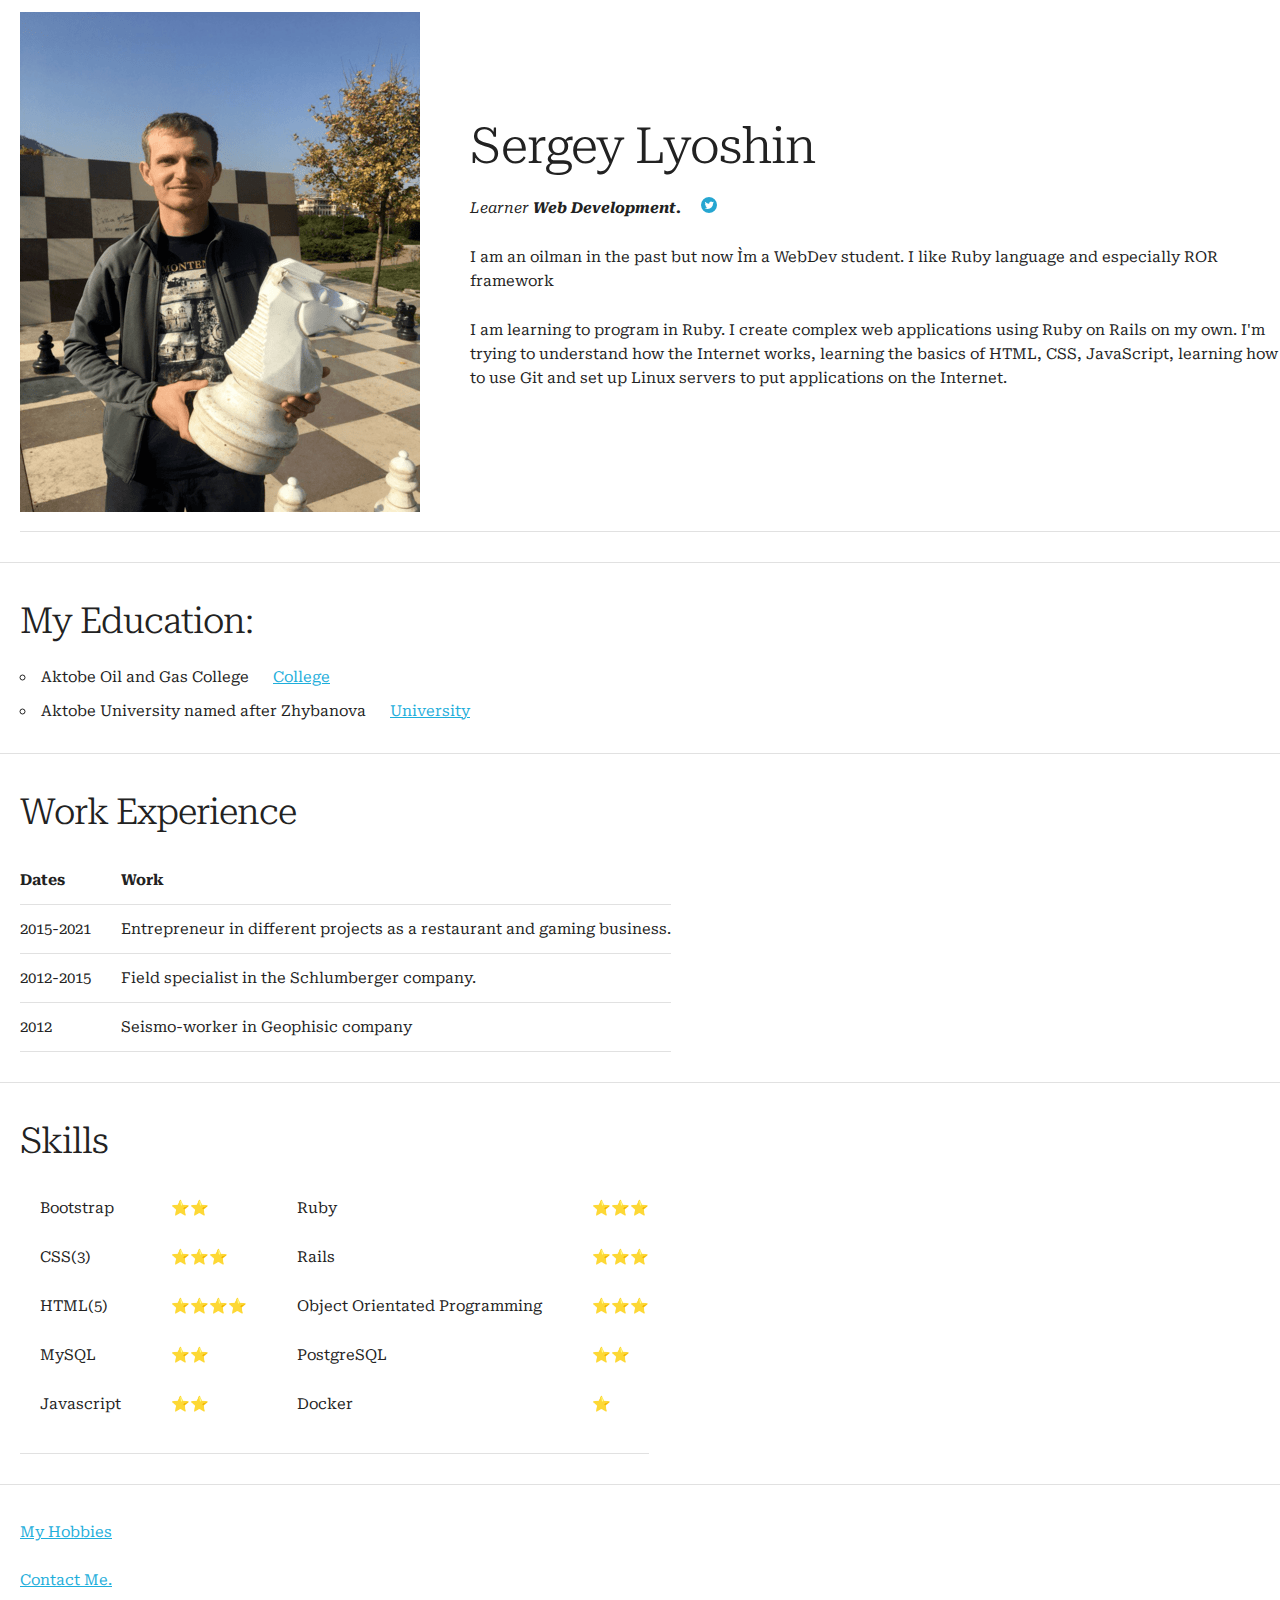
<file: index.html>
<!DOCTYPE html>
<html lang="en" dir="ltr">

<head>
  <meta charset="utf-8">
  <title>Sergey Lyoshin CV</title>
  <link rel="preconnect" href="https://fonts.googleapis.com">
  <link rel="preconnect" href="https://fonts.gstatic.com" crossorigin>
  <link href="https://fonts.googleapis.com/css2?family=Roboto+Serif:ital@0;1&display=swap" rel="stylesheet">
  <link rel="stylesheet" href="css/normalize.css">
  <link rel="stylesheet" href="css/skeleton.css">
</head>

<body>
  <table cellspacing="30">
    <tr>
      <td><img src="images/circle.png" alt="Sergey foto"></td>
      <td>
        <h1>Sergey Lyoshin</h1>
        <p><em>Learner <strong>Web Development.</strong><a href="https://twitter.com/LyoshinSergey"><img src="images/twitter.png" alt="Twitter"></a></strong></em></p>
        <p> I am an oilman in the past but now I`m a WebDev student. I like Ruby language and especially ROR framework </p>
        <p>I am learning to program in Ruby. I create complex web applications using Ruby on Rails on my own. I'm trying to understand how the Internet works, learning the basics of HTML, CSS, JavaScript, learning how to use Git and set up Linux servers to put applications on the Internet.</p>
      </td>
    </tr>
  </table>
  <hr>
  <h3>My Education:</h3>
  <ul>
    <li>Aktobe Oil and Gas College <a href="https://aknig.kz/"> College</a></li>
    <li>Aktobe University named after Zhybanova <a href="http://zhubanov.edu.kz/ru/pages/talapkerlerge/specialnosty-koledj.php"> University</a></li>
  </ul>
  <hr>
  <h3>Work Experience</h3>
  <table cellspacing="10">
    <thead>
      <tr>
        <th>Dates</th>
        <th>Work</th>
      </tr>
    </thead>
    <tbody>
      <tr>
        <td>2015-2021</td>
        <td>Entrepreneur in different projects as a restaurant and gaming business.</td>
      </tr>
      <tr>
        <td>2012-2015</td>
        <td>Field specialist in the Schlumberger company.</td>
      </tr>
      <tr>
        <td>2012</td>
        <td>Seismo-worker in Geophisic company</td>
      </tr>
    </tbody>
    <tfoot>

    </tfoot>

  </table>
<hr>
  <h3>Skills</h3>
<table cellspacing="10">
  <tr>
    <td>
      <p>Bootstrap</p>
      <p>CSS(3)</p>
      <p>HTML(5)</p>
      <p>MySQL</p>
      <p>Javascript</p>
    </td>
    <td>
      <p>⭐⭐</p>
      <p>⭐⭐⭐</p>
      <p>⭐⭐⭐⭐</p>
      <p>⭐⭐</p>
      <p>⭐⭐</p>
    </td>
    <td>
      <p>Ruby</p>
      <p>Rails</p>
      <p>Object Orientated Programming</p>
      <p>PostgreSQL</p>
      <p>Docker</p>
    </td>
    <td>
      <p>⭐⭐⭐</p>
      <p>⭐⭐⭐</p>
      <p>⭐⭐⭐</p>
      <p>⭐⭐</p>
      <p>⭐</p>
    </td>
  </tr>
</table>

  <hr>
  <a href="hobbies.html">My Hobbies</a><br><br>
  <a href="contacts.html">Contact Me.</a><br><br>
</body>
<hr>
</html>
</file>
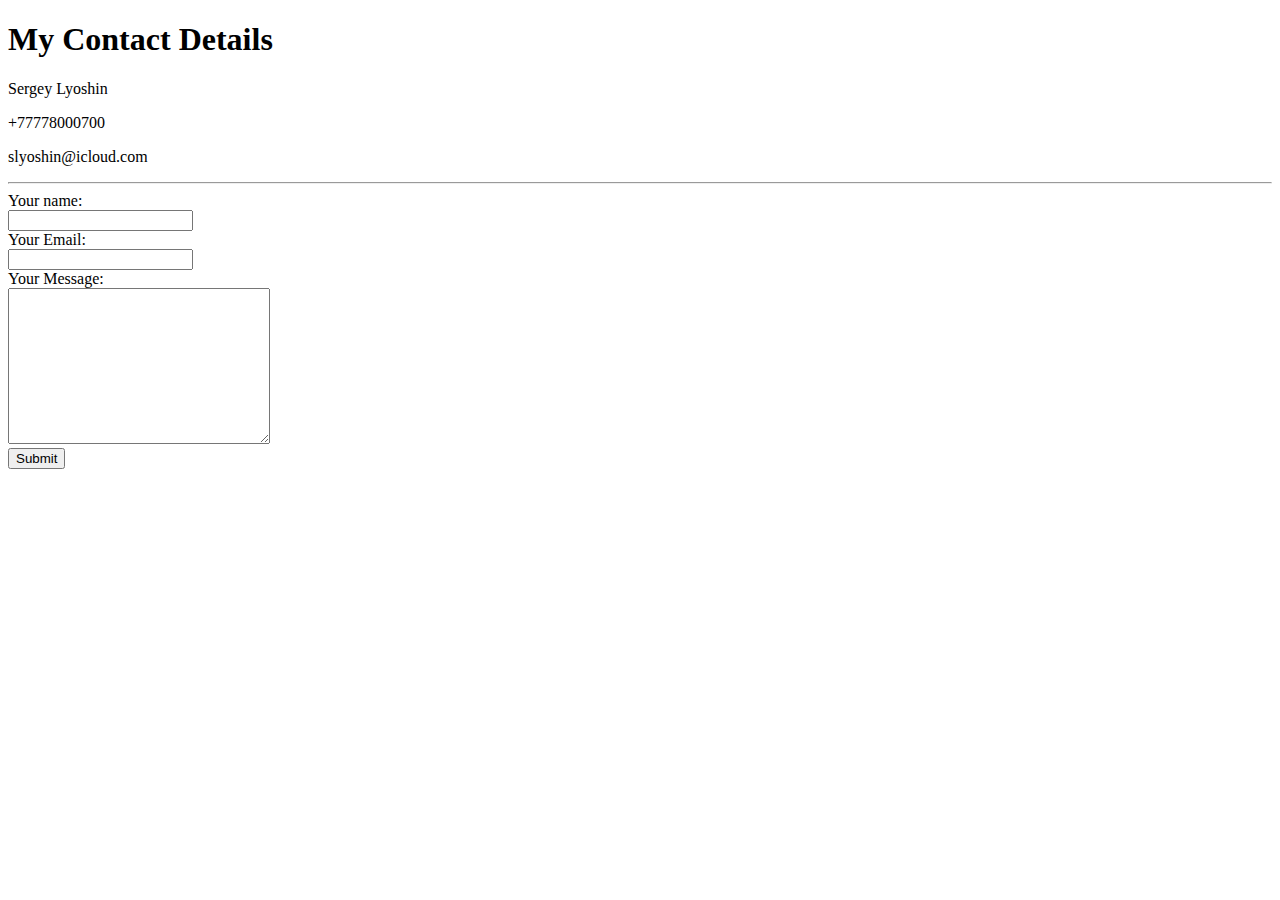
<file: contacts.html>
<!DOCTYPE html>
<html lang="en" dir="ltr">

<head>
  <meta charset="utf-8">
  <title></title>
</head>

<body>
  <h1>My Contact Details</h1>
  <p>Sergey Lyoshin</p>
  <p>+77778000700</p>
  <p>slyoshin@icloud.com</p>
  <hr>
  <form action="mailto:slyoshin@icloud.com" method="post" enctype="text/plain">
    <label>Your name:</label><br>
    <input type="text" name="YourName" value=""><br>
    <label>Your Email:</label><br>
    <input type="email" name="YourEmail" value=""><br>
    <label for="">Your Message:</label><br>
    <textarea name="YourMessage" rows="10" cols="30"></textarea><br>
    <input type="submit" name="">
  </form>
</body>

</html>
</file>
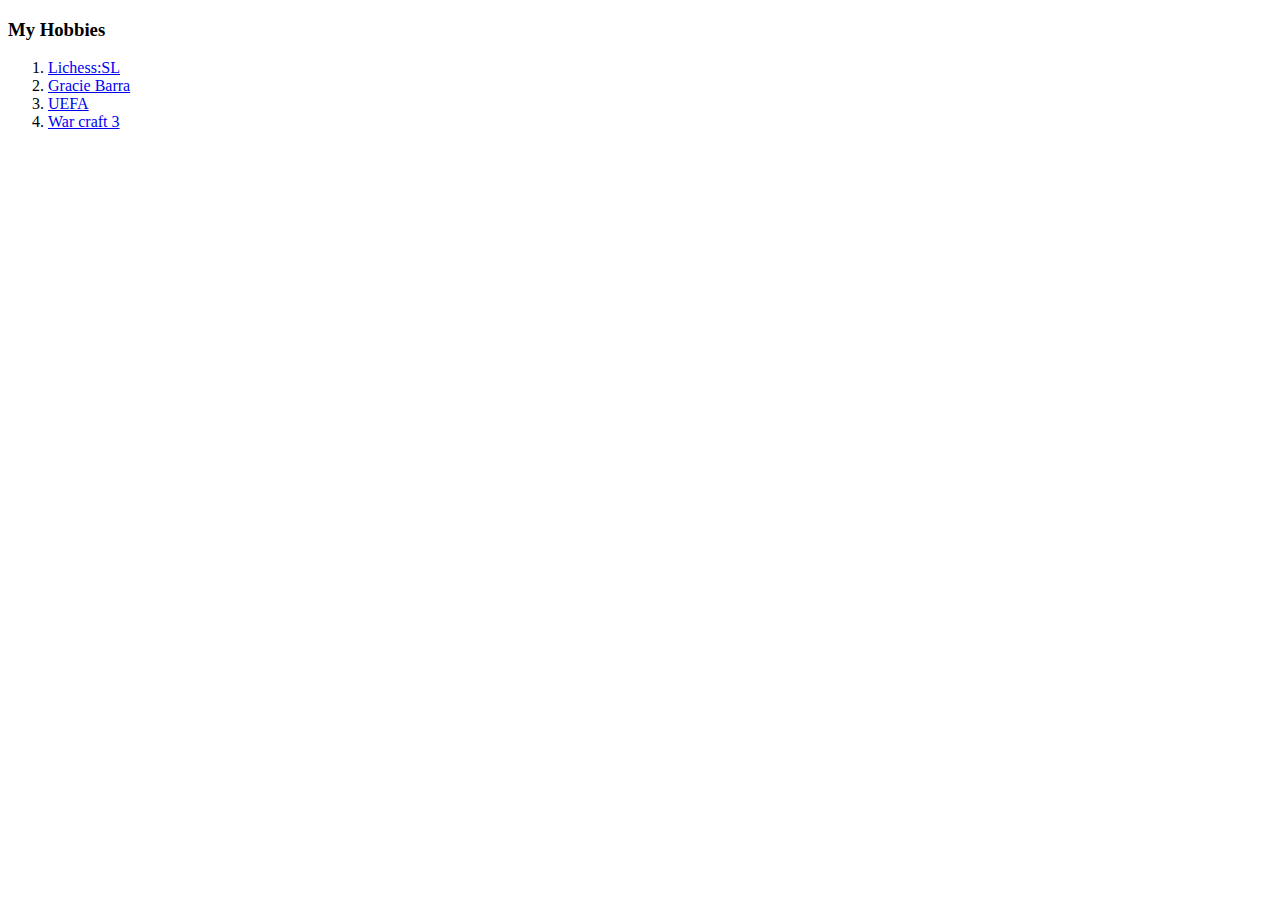
<file: hobbies.html>
<!DOCTYPE html>
<html lang="en" dir="ltr">
  <head>
    <meta charset="utf-8">
    <title>My Hobbies</title>
  </head>
  <body>
    <h3>My Hobbies</h3>
    <ol>
      <li><a href="https://lichess.org/@/SLyoshin">Lichess:SL</a></li>
      <li><a href="https://graciebarra.com/">Gracie Barra</a></li>
      <li><a href="https://www.uefa.com/uefachampionsleague/">UEFA</a></li>
      <li><a href="https://eu.shop.battle.net/ru-ru/product/warcraft-iii-reforged">War craft 3</a></li>
    </ol>
  </body>
</html>
</file>
<file: css/skeleton.css>
/*
* Skeleton V2.0.4
* Copyright 2014, Dave Gamache
* www.getskeleton.com
* Free to use under the MIT license.
* http://www.opensource.org/licenses/mit-license.php
* 12/29/2014
*/


/* Table of contents
––––––––––––––––––––––––––––––––––––––––––––––––––
- Grid
- Base Styles
- Typography
- Links
- Buttons
- Forms
- Lists
- Code
- Tables
- Spacing
- Utilities
- Clearing
- Media Queries
*/


/* Grid
–––––––––––––––––––––––––––––––––––––––––––––––––– */
.container {
  position: relative;
  width: 100%;
  max-width: 960px;
  margin: 0 auto;
  padding: 0 20px;
  box-sizing: border-box; }
.column,
.columns {
  width: 100%;
  float: left;
  box-sizing: border-box; }

/* For devices larger than 400px */
@media (min-width: 400px) {
  .container {
    width: 85%;
    padding: 0; }
}

/* For devices larger than 550px */
@media (min-width: 550px) {
  .container {
    width: 80%; }
  .column,
  .columns {
    margin-left: 4%; }
  .column:first-child,
  .columns:first-child {
    margin-left: 0; }

  .one.column,
  .one.columns                    { width: 4.66666666667%; }
  .two.columns                    { width: 13.3333333333%; }
  .three.columns                  { width: 22%;            }
  .four.columns                   { width: 30.6666666667%; }
  .five.columns                   { width: 39.3333333333%; }
  .six.columns                    { width: 48%;            }
  .seven.columns                  { width: 56.6666666667%; }
  .eight.columns                  { width: 65.3333333333%; }
  .nine.columns                   { width: 74.0%;          }
  .ten.columns                    { width: 82.6666666667%; }
  .eleven.columns                 { width: 91.3333333333%; }
  .twelve.columns                 { width: 100%; margin-left: 0; }

  .one-third.column               { width: 30.6666666667%; }
  .two-thirds.column              { width: 65.3333333333%; }

  .one-half.column                { width: 48%; }

  /* Offsets */
  .offset-by-one.column,
  .offset-by-one.columns          { margin-left: 8.66666666667%; }
  .offset-by-two.column,
  .offset-by-two.columns          { margin-left: 17.3333333333%; }
  .offset-by-three.column,
  .offset-by-three.columns        { margin-left: 26%;            }
  .offset-by-four.column,
  .offset-by-four.columns         { margin-left: 34.6666666667%; }
  .offset-by-five.column,
  .offset-by-five.columns         { margin-left: 43.3333333333%; }
  .offset-by-six.column,
  .offset-by-six.columns          { margin-left: 52%;            }
  .offset-by-seven.column,
  .offset-by-seven.columns        { margin-left: 60.6666666667%; }
  .offset-by-eight.column,
  .offset-by-eight.columns        { margin-left: 69.3333333333%; }
  .offset-by-nine.column,
  .offset-by-nine.columns         { margin-left: 78.0%;          }
  .offset-by-ten.column,
  .offset-by-ten.columns          { margin-left: 86.6666666667%; }
  .offset-by-eleven.column,
  .offset-by-eleven.columns       { margin-left: 95.3333333333%; }

  .offset-by-one-third.column,
  .offset-by-one-third.columns    { margin-left: 34.6666666667%; }
  .offset-by-two-thirds.column,
  .offset-by-two-thirds.columns   { margin-left: 69.3333333333%; }

  .offset-by-one-half.column,
  .offset-by-one-half.columns     { margin-left: 52%; }

}


/* Base Styles
–––––––––––––––––––––––––––––––––––––––––––––––––– */
/* NOTE
html is set to 62.5% so that all the REM measurements throughout Skeleton
are based on 10px sizing. So basically 1.5rem = 15px :) */
html {
  font-size: 62.5%; }
body {
  font-size: 1.5em; /* currently ems cause chrome bug misinterpreting rems on body element */
  line-height: 1.6;
  font-weight: 400;
  font-family: 'Roboto Serif', sans-serif;
  color: #222; }


/* Typography
–––––––––––––––––––––––––––––––––––––––––––––––––– */
h1, h2, h3, h4, h5, h6 {
  margin-top: 0;
  margin-bottom: 2rem;
  margin-left: 2rem;
  font-weight: 300; }
h1 { font-size: 4.0rem; line-height: 1.2;  letter-spacing: -.1rem;}
h2 { font-size: 3.6rem; line-height: 1.25; letter-spacing: -.1rem; }
h3 { font-size: 3.0rem; line-height: 1.3;  letter-spacing: -.1rem; }
h4 { font-size: 2.4rem; line-height: 1.35; letter-spacing: -.08rem; }
h5 { font-size: 1.8rem; line-height: 1.5;  letter-spacing: -.05rem; }
h6 { font-size: 1.5rem; line-height: 1.6;  letter-spacing: 0; }

/* Larger than phablet */
@media (min-width: 550px) {
  h1 { font-size: 5.0rem; }
  h2 { font-size: 4.2rem; }
  h3 { font-size: 3.6rem; }
  h4 { font-size: 3.0rem; }
  h5 { font-size: 2.4rem; }
  h6 { font-size: 1.5rem; }
}

p {
  margin-top: 0;
  margin-left: 2rem }


/* Links
–––––––––––––––––––––––––––––––––––––––––––––––––– */
a {
  color: #1EAEDB; }
a:hover {
  color: #0FA0CE; }


/* Buttons
–––––––––––––––––––––––––––––––––––––––––––––––––– */
.button,
button,
input[type="submit"],
input[type="reset"],
input[type="button"] {
  display: inline-block;
  height: 38px;
  padding: 0 30px;
  color: #555;
  text-align: center;
  font-size: 11px;
  font-weight: 600;
  line-height: 38px;
  letter-spacing: .1rem;
  text-transform: uppercase;
  text-decoration: none;
  white-space: nowrap;
  background-color: transparent;
  border-radius: 4px;
  border: 1px solid #bbb;
  cursor: pointer;
  box-sizing: border-box; }
.button:hover,
button:hover,
input[type="submit"]:hover,
input[type="reset"]:hover,
input[type="button"]:hover,
.button:focus,
button:focus,
input[type="submit"]:focus,
input[type="reset"]:focus,
input[type="button"]:focus {
  color: #333;
  border-color: #888;
  outline: 0; }
.button.button-primary,
button.button-primary,
input[type="submit"].button-primary,
input[type="reset"].button-primary,
input[type="button"].button-primary {
  color: #FFF;
  background-color: #33C3F0;
  border-color: #33C3F0; }
.button.button-primary:hover,
button.button-primary:hover,
input[type="submit"].button-primary:hover,
input[type="reset"].button-primary:hover,
input[type="button"].button-primary:hover,
.button.button-primary:focus,
button.button-primary:focus,
input[type="submit"].button-primary:focus,
input[type="reset"].button-primary:focus,
input[type="button"].button-primary:focus {
  color: #FFF;
  background-color: #1EAEDB;
  border-color: #1EAEDB; }


/* Forms
–––––––––––––––––––––––––––––––––––––––––––––––––– */
input[type="email"],
input[type="number"],
input[type="search"],
input[type="text"],
input[type="tel"],
input[type="url"],
input[type="password"],
textarea,
select {
  height: 38px;
  padding: 6px 10px; /* The 6px vertically centers text on FF, ignored by Webkit */
  background-color: #fff;
  border: 1px solid #D1D1D1;
  border-radius: 4px;
  box-shadow: none;
  box-sizing: border-box; }
/* Removes awkward default styles on some inputs for iOS */
input[type="email"],
input[type="number"],
input[type="search"],
input[type="text"],
input[type="tel"],
input[type="url"],
input[type="password"],
textarea {
  -webkit-appearance: none;
     -moz-appearance: none;
          appearance: none; }
textarea {
  min-height: 65px;
  padding-top: 6px;
  padding-bottom: 6px; }
input[type="email"]:focus,
input[type="number"]:focus,
input[type="search"]:focus,
input[type="text"]:focus,
input[type="tel"]:focus,
input[type="url"]:focus,
input[type="password"]:focus,
textarea:focus,
select:focus {
  border: 1px solid #33C3F0;
  outline: 0; }
label,
legend {
  display: block;
  margin-bottom: .5rem;
  font-weight: 600; }
fieldset {
  padding: 0;
  border-width: 0; }
input[type="checkbox"],
input[type="radio"] {
  display: inline; }
label > .label-body {
  display: inline-block;
  margin-left: .5rem;
  font-weight: normal; }


/* Lists
–––––––––––––––––––––––––––––––––––––––––––––––––– */
ul {
  list-style: circle inside; }
ol {
  list-style: decimal inside; }
ol, ul {
  padding-left: 0;
  margin-top: 0;
  margin-left: 2rem }
ul ul,
ul ol,
ol ol,
ol ul {
  margin: 1.5rem 0 1.5rem 3rem;
  font-size: 90%; }
li {
  margin-bottom: 1rem; }


/* Code
–––––––––––––––––––––––––––––––––––––––––––––––––– */
code {
  padding: .2rem .5rem;
  margin: 0 .2rem;
  font-size: 90%;
  white-space: nowrap;
  background: #F1F1F1;
  border: 1px solid #E1E1E1;
  border-radius: 4px; }
pre > code {
  display: block;
  padding: 1rem 1.5rem;
  white-space: pre; }


/* Tables
–––––––––––––––––––––––––––––––––––––––––––––––––– */
th,
td {
  padding: 12px 15px;
  text-align: left;
  border-bottom: 1px solid #E1E1E1; }
th:first-child,
td:first-child {
  padding-left: 0;}
th:last-child,
td:last-child {
  padding-right: 0; }
table {
  margin-left: 2rem;
}

/* Spacing
–––––––––––––––––––––––––––––––––––––––––––––––––– */
button,
.button {
  margin-bottom: 1rem; }
input,
textarea,
select,
fieldset {
  margin-bottom: 1.5rem; }
pre,
blockquote,
dl,
figure,
table,
p,
ul,
ol,
form {
  margin-bottom: 2.5rem; }


/* Utilities
–––––––––––––––––––––––––––––––––––––––––––––––––– */
.u-full-width {
  width: 100%;
  box-sizing: border-box; }
.u-max-full-width {
  max-width: 100%;
  box-sizing: border-box; }
.u-pull-right {
  float: right; }
.u-pull-left {
  float: left; }


/* Misc
–––––––––––––––––––––––––––––––––––––––––––––––––– */
hr {
  margin-top: 3rem;
  margin-bottom: 3.5rem;
  border-width: 0;
  border-top: 1px solid #E1E1E1; }


/* Clearing
–––––––––––––––––––––––––––––––––––––––––––––––––– */

/* Self Clearing Goodness */
.container:after,
.row:after,
.u-cf {
  content: "";
  display: table;
  clear: both; }


/* Media Queries
–––––––––––––––––––––––––––––––––––––––––––––––––– */
/*
Note: The best way to structure the use of media queries is to create the queries
near the relevant code. For example, if you wanted to change the styles for buttons
on small devices, paste the mobile query code up in the buttons section and style it
there.
*/


/* Larger than mobile */
@media (min-width: 400px) {}

/* Larger than phablet (also point when grid becomes active) */
@media (min-width: 550px) {}

/* Larger than tablet */
@media (min-width: 750px) {}

/* Larger than desktop */
@media (min-width: 1000px) {}

/* Larger than Desktop HD */
@media (min-width: 1200px) {}
</file>
